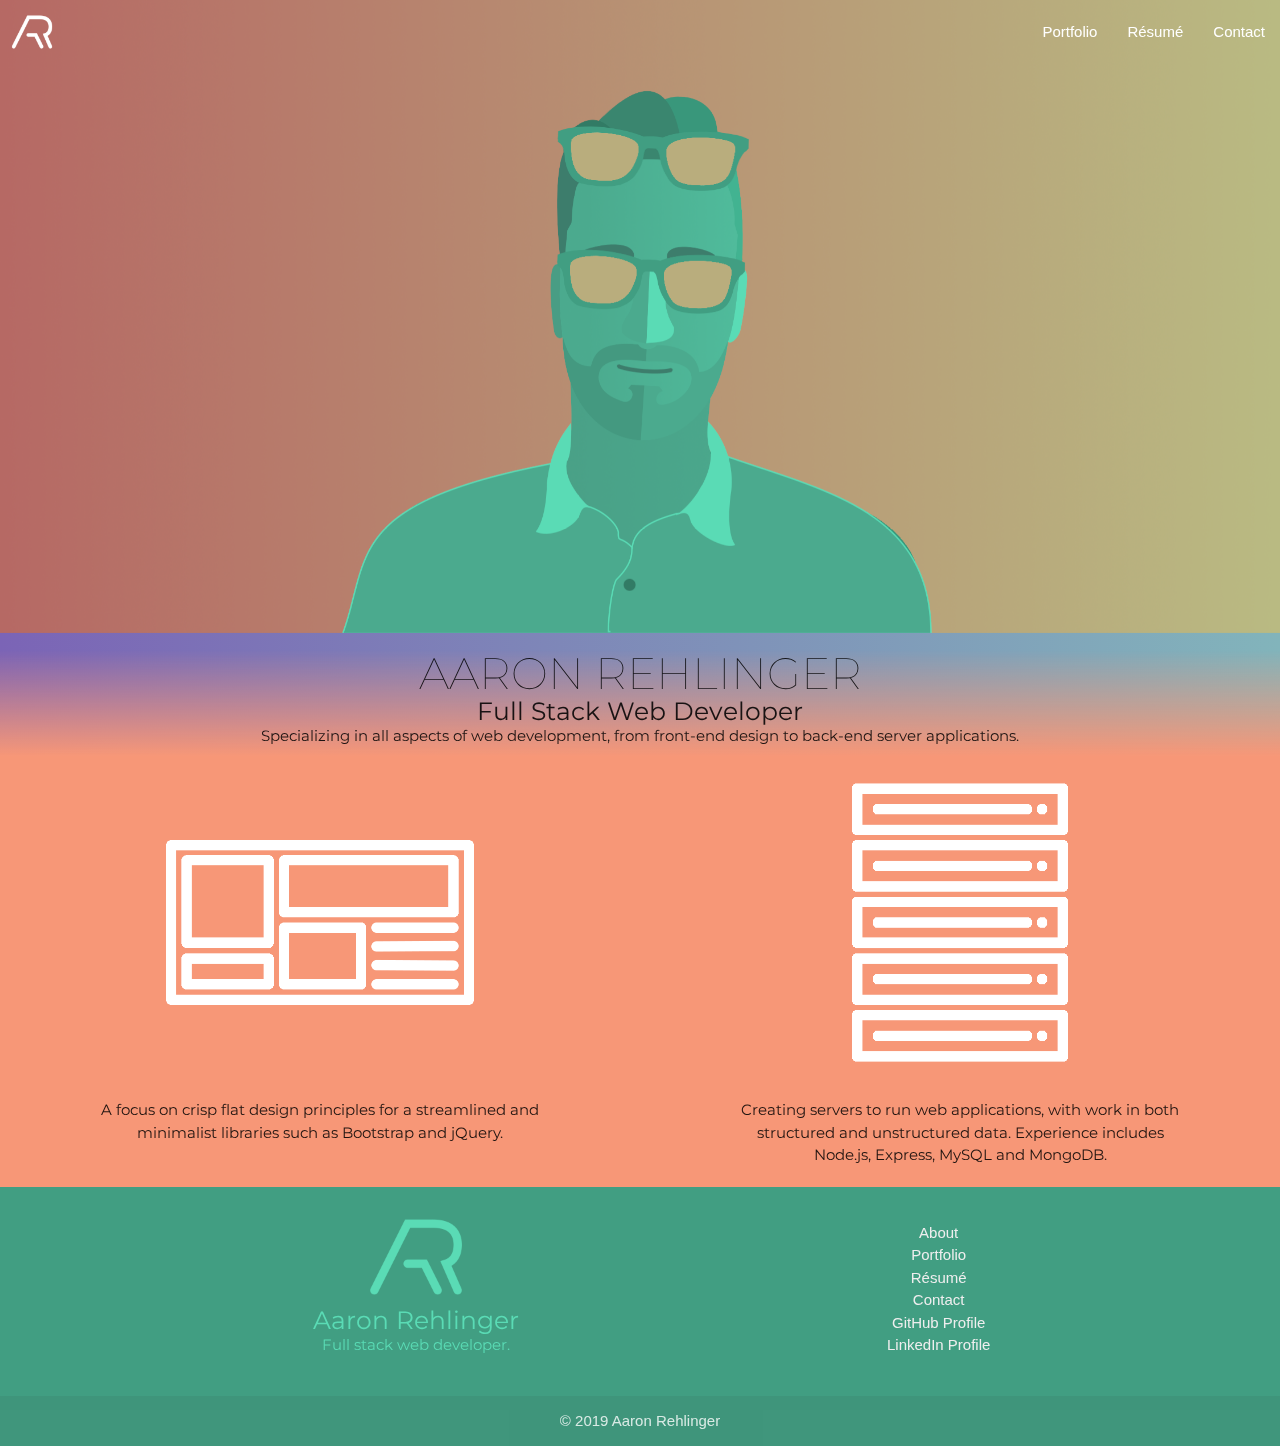
<file: index.html>
<!DOCTYPE html>
<html>

<head>
    <meta charset="utf-8" />
    <meta http-equiv="X-UA-Compatible" content="IE=edge">
    <title>Aaron Rehlinger</title>
    <meta name="viewport" content="width=device-width, initial-scale=1">
    <link rel="shortcut icon" href="assets/images/favicon.ico" type="image/x-icon">
    <link rel="stylesheet" href="https://cdnjs.cloudflare.com/ajax/libs/materialize/1.0.0/css/materialize.min.css">
    <link href="https://fonts.googleapis.com/icon?family=Material+Icons" rel="stylesheet">
    <script src="https://cdnjs.cloudflare.com/ajax/libs/materialize/1.0.0/js/materialize.min.js"></script>
    <script src="https://code.jquery.com/jquery-3.3.1.min.js"
        integrity="sha256-FgpCb/KJQlLNfOu91ta32o/NMZxltwRo8QtmkMRdAu8=" crossorigin="anonymous"></script>
    <link href="https://fonts.googleapis.com/css?family=Montserrat" rel="stylesheet">
    <link rel="stylesheet" type="text/css" media="screen" href="assets/css/style.css" />
    <script src="assets/javascript/app.js"></script>
</head>

<body>
    <img id="bckgrnd" src="assets/images/Gradient Background.png">
    <img id="cloud" src="assets/images/Cloud.png">
    <img id="cloud2" src="assets/images/Cloud.png">
    <img id="sign" src="assets/images/UCSign.png">
    <img id="guy" src="assets/images/AR Toon Background.png">
    <img id="glasses" src="assets/images/AR Toon Glasses.png">

    <nav id="homeNav" style="position:fixed">
        <a href="https://rehlingera.github.io/me/index.html" class="brand-logo"><img
                src="assets/images/ARLogoWhite.png" style="height:64px;padding:10px"></a>
        <div class="nav-wrapper hide-on-med-and-down" id="homeNav">
            <ul id="nav-mobile homeNav" class="right hide-on-med-and-down">
                <li><a href="https://rehlingera.github.io/me/portfolio.html">Portfolio</a></li>
                <li><a href="https://rehlingera.github.io/me/assets/resume.pdf"
                        target="_blank">Résumé</a></li>
                <li><a href="https://rehlingera.github.io/me/contact.html">Contact</a></li>
            </ul>
        </div>
        <div class="mobile-nav-wrapper hide-on-med-and-up">
            <ul id="homeNav">
                <li class="mobLink" style="left:34%"><a style="padding:0px"
                        href="https://rehlingera.github.io/me/portfolio.html"><img class="icon"
                            src="assets/images/Portfolio.png" alt="Portfolio"></a></li>
                <li class="mobLink" style="left:57%"><a style="padding:0px"
                        href="https://rehlingera.github.io/me/assets/resume.pdf"
                        target="_blank"><img class="icon" src="assets/images/Resume.png" alt="Resume"></a> </li>
                <li class="mobLink" style="left:80%"><a style="padding:0px"
                        href="https://rehlingera.github.io/me/contact.html"><img class="icon"
                            src="assets/images/Contact.png" alt="Contact"></a> </li>
            </ul>
        </div>
    </nav>

    <div id="bodyFooterWrapper">
        <div id="header">
            <div class="row" style="margin-bottom:0px">
                <div class="col m12 s12">
                    <div>
                        <h3>AARON REHLINGER</h3>
                        <h5>Full Stack Web Developer</h5>
                        <p>Specializing in all aspects of web development, from front-end design to back-end server
                            applications.</p>
                    </div>
                </div>
            </div>
        </div>
        <div id="body">
            <div class="row" style="margin-bottom:0px">
                <div class="col m6 s12">
                    <img src="assets/images/FrontEnd.png"
                        style="width:50%;margin-left:auto;margin-right:auto;display:block">
                    <br />
                    <p style="width:75%;margin-left:auto;margin-right:auto">A focus on crisp flat design principles
                        for
                        a
                        streamlined and minimalist libraries such as Bootstrap and jQuery.</p>
                </div>
                <div class="col m6 s12">
                    <img src="assets/images/BackEnd.png"
                        style="width:50%;margin-left:auto;margin-right:auto;display:block">
                    <br />
                    <p style="width:75%;margin-left:auto;margin-right:auto">Creating servers to run web
                        applications,
                        with
                        work in both structured and unstructured data. Experience includes Node.js, Express, MySQL
                        and
                        MongoDB.</p>
                </div>
            </div>
        </div>

        <footer class="page-footer">
            <div class="container">
                <div class="row">
                    <div class="col l6 s12">
                        <img src="assets/images/ARLogoLightGreen.png"
                            style="width:100px;margin-left:auto;margin-right:auto;display:block">
                        <h5 style="color:rgb(90,219,181)">Aaron Rehlinger</h5>
                        <p style="color:rgb(90,219,181)">Full stack web developer.</p>
                    </div>
                    <div class="col l4 offset-l2 s12">
                        <ul style="text-align:center">
                            <li><a class="grey-text text-lighten-3"
                                    href="https://rehlingera.github.io/me/index.html">About</a>
                            </li>
                            <li><a class="grey-text text-lighten-3"
                                    href="https://rehlingera.github.io/me/portfolio.html">Portfolio</a>
                            </li>
                            <li><a class="grey-text text-lighten-3"
                                    href="https://rehlingera.github.io/me/assets/resume.pdf"
                                    target="_blank">Résumé</a></li>
                            <li><a class="grey-text text-lighten-3"
                                    href="https://rehlingera.github.io/me/contact.html">Contact</a>
                            </li>
                            <li><a class="grey-text text-lighten-3" href="https://github.com/rehlingera">GitHub
                                    Profile</a>
                            </li>
                            <li><a class="grey-text text-lighten-3"
                                    href="https://www.linkedin.com/in/aaron-rehlinger-377597140/">LinkedIn
                                    Profile</a></li>
                        </ul>
                    </div>
                </div>
            </div>
            <div class="footer-copyright" style="text-align:center">
                <div class="container">
                    © 2019 Aaron Rehlinger
                </div>
            </div>
        </footer>
    </div>
</body>

</html>
</file>
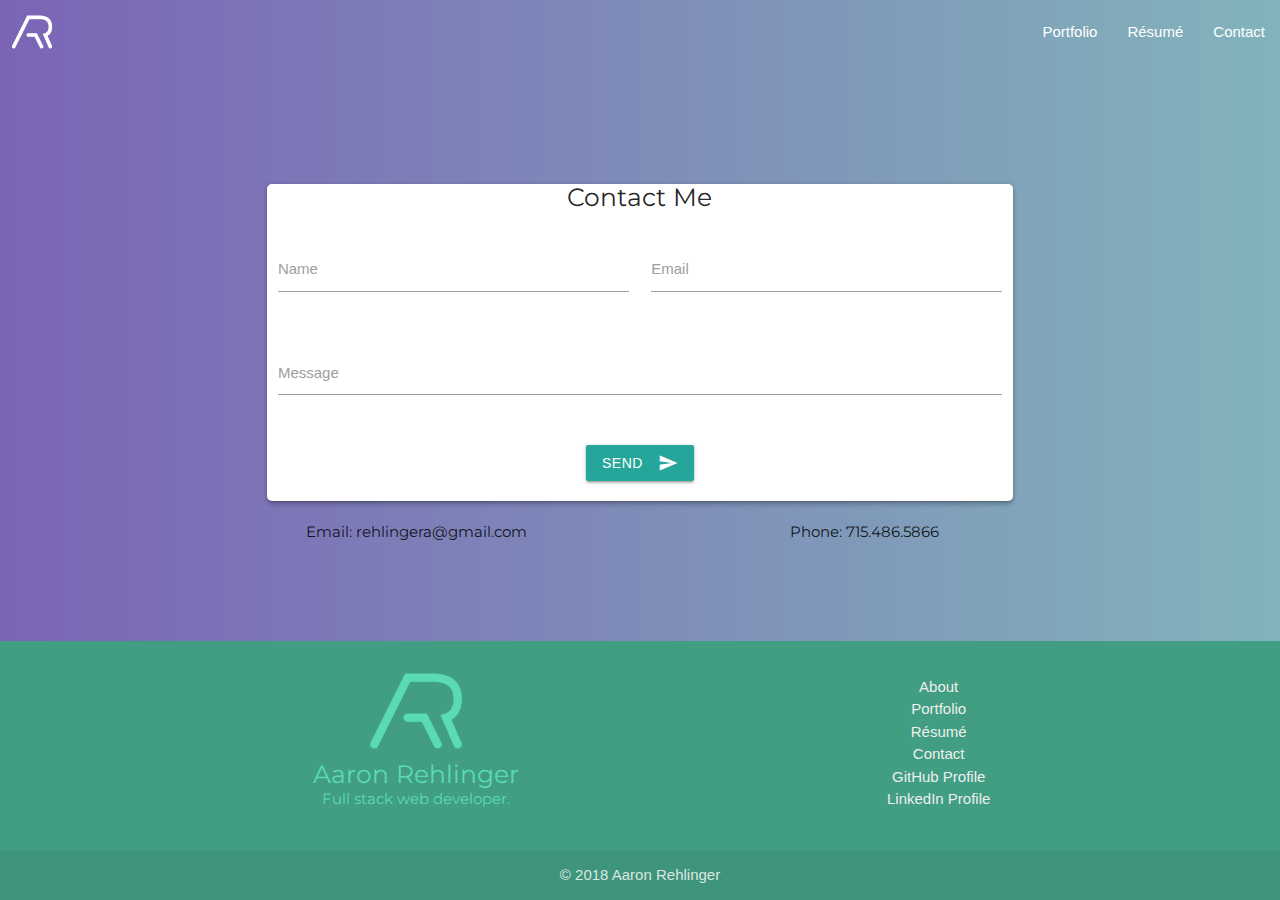
<file: contact.html>
<!DOCTYPE html>
<html>

<head>
    <meta charset="utf-8" />
    <meta http-equiv="X-UA-Compatible" content="IE=edge">
    <title>Aaron Rehlinger</title>
    <meta name="viewport" content="width=device-width, initial-scale=1">
    <link rel="shortcut icon" href="assets/images/favicon.ico" type="image/x-icon">
    <link rel="stylesheet" href="https://cdnjs.cloudflare.com/ajax/libs/materialize/1.0.0/css/materialize.min.css">
    <link href="https://fonts.googleapis.com/icon?family=Material+Icons" rel="stylesheet">
    <script src="https://cdnjs.cloudflare.com/ajax/libs/materialize/1.0.0/js/materialize.min.js"></script>
    <script src="https://code.jquery.com/jquery-3.3.1.min.js" integrity="sha256-FgpCb/KJQlLNfOu91ta32o/NMZxltwRo8QtmkMRdAu8="
        crossorigin="anonymous"></script>
    <link href="https://fonts.googleapis.com/css?family=Montserrat" rel="stylesheet">
    <link rel="stylesheet" type="text/css" media="screen" href="assets/css/style.css" />
    <script src="assets/javascript/app.js"></script>
</head>

<body>
    <nav>
        <div class="nav-wrapper">
            <a href="https://rehlingera.github.io/Professional_Portfolio/index.html" class="brand-logo"><img src="assets/images/ARLogoWhite.png"
                    style="height:64px;padding:10px"></a>
            <ul id="nav-mobile" class="right hide-on-med-and-down">
                <li><a href="https://rehlingera.github.io/Professional_Portfolio/portfolio.html">Portfolio</a></li>
                <li><a href="https://rehlingera.github.io/Professional_Portfolio/assets/resume.pdf" target="_blank">Résumé</a></li>
                <li><a href="https://rehlingera.github.io/Professional_Portfolio/contact.html">Contact</a></li>
            </ul>
        </div>
    </nav>

    <div class="container">
        <div class="row">
            <div class="col l12 hide-on-med-and-down" style="height:100px"></div>
        </div>
        <div class="row">
            <div class="col l1 hide-on-med-and-down"></div>
            <div class="col l10 s12" style="background-color:white; border-radius:5px; box-shadow: 0 4px 4px 0 rgba(0,0,0,0.14), 0 3px 1px -2px rgba(0,0,0,0.12), 0 1px 5px 0 rgba(0,0,0,0.2)">
                <div class="row">
                    <div class="col l12 s12">
                        <h5>Contact Me</h5>
                    </div>
                </div>
                <div class="row">
                    <div class="col l6 s12">
                        <div class="input-field">
                            <input id="name" type="text" class="validate">
                            <label for="name">Name</label>
                        </div>
                    </div>
                    <div class="col l6 s12">
                        <div class="input-field">
                            <input id="email" type="email" class="validate">
                            <label for="email">Email</label>
                        </div>
                    </div>
                </div>
                <div class="row">
                    <div class="col l12 s12">
                        <div class="input-field">
                            <textarea id="message" class="materialize-textarea"></textarea>
                            <label for="message">Message</label>
                        </div>
                    </div>
                </div>
                <div class="row">
                    <div class="col l4 s12"></div>
                    <div class="col l4 s12">
                        <button class="btn waves-effect waves-light" id="sendButton" type="submit" name="action">Send<i
                                class="material-icons right">send</i>
                        </button>
                    </div>
                    <div class="col l4 s12">
                        
                    </div>
                </div>
            </div>
            <div class="col l1 hide-on-med-and-down"></div>
        </div>
        <div class="row">
            <div class="col l6 hide-on-med-and-down" style="height:100px">
                <p>Email: rehlingera@gmail.com</p>
            </div>
            <div class="col l6 hide-on-med-and-down" style="height:100px">
                <p>Phone: 715.486.5866</p>
            </div>
        </div>
    </div>

    <footer class="page-footer">
        <div class="container">
            <div class="row">
                <div class="col l6 s12">
                    <img src="assets/images/ARLogoLightGreen.png" style="width:100px;margin-left:auto;margin-right:auto;display:block">
                    <h5 style="color:rgb(90,219,181)">Aaron Rehlinger</h5>
                    <p style="color:rgb(90,219,181)">Full stack web developer.</p>
                </div>
                <div class="col l4 offset-l2 s12">
                    <ul style="text-align:center">
                        <li><a class="grey-text text-lighten-3" href="https://rehlingera.github.io/Professional_Portfolio/index.html">About</a></li>
                        <li><a class="grey-text text-lighten-3" href="https://rehlingera.github.io/Professional_Portfolio/portfolio.html">Portfolio</a></li>
                        <li><a class="grey-text text-lighten-3" href="https://rehlingera.github.io/Professional_Portfolio/assets/resume.pdf"
                                target="_blank">Résumé</a></li>
                        <li><a class="grey-text text-lighten-3" href="https://rehlingera.github.io/Professional_Portfolio/contact.html">Contact</a></li>
                        <li><a class="grey-text text-lighten-3" href="https://github.com/rehlingera">GitHub Profile</a></li>
                        <li><a class="grey-text text-lighten-3" href="https://www.linkedin.com/in/aaron-rehlinger-377597140/">LinkedIn
                                Profile</a></li>
                    </ul>
                </div>
            </div>
        </div>
        <div class="footer-copyright" style="text-align:center">
            <div class="container">
                © 2018 Aaron Rehlinger
            </div>
        </div>
    </footer>
</body>

</html>
</file>
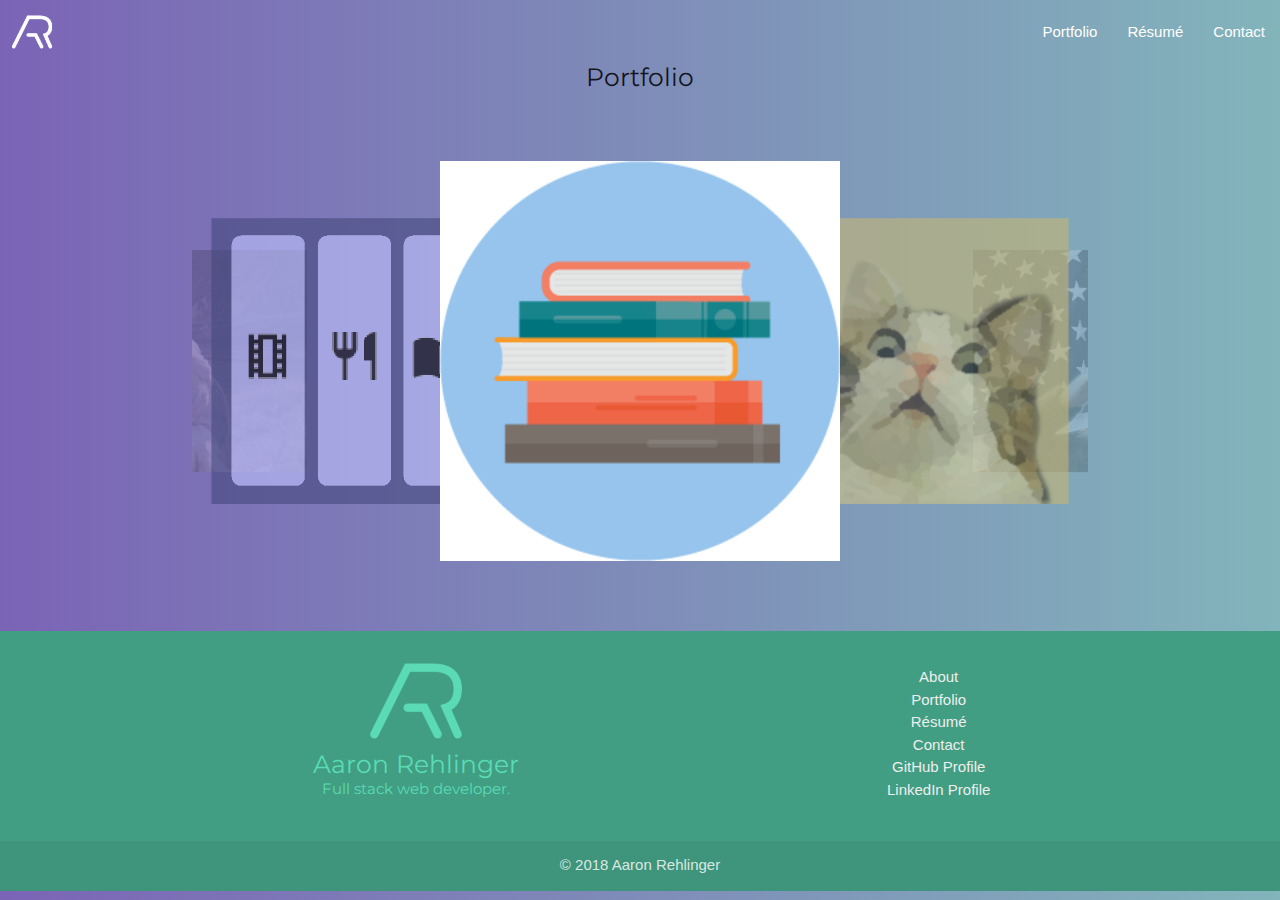
<file: portfolio.html>
<!DOCTYPE html>
<html>

<head>
    <meta charset="utf-8" />
    <meta http-equiv="X-UA-Compatible" content="IE=edge">
    <title>Aaron Rehlinger</title>
    <meta name="viewport" content="width=device-width, initial-scale=1">
    <link rel="shortcut icon" href="assets/images/favicon.ico" type="image/x-icon">
    <link rel="stylesheet" href="https://cdnjs.cloudflare.com/ajax/libs/materialize/1.0.0/css/materialize.min.css">
    <link href="https://fonts.googleapis.com/icon?family=Material+Icons" rel="stylesheet">
    <script src="https://cdnjs.cloudflare.com/ajax/libs/materialize/1.0.0/js/materialize.min.js"></script>
    <script src="https://code.jquery.com/jquery-3.3.1.min.js"
        integrity="sha256-FgpCb/KJQlLNfOu91ta32o/NMZxltwRo8QtmkMRdAu8=" crossorigin="anonymous"></script>
    <link href="https://fonts.googleapis.com/css?family=Montserrat" rel="stylesheet">
    <link rel="stylesheet" type="text/css" media="screen" href="assets/css/style.css" />
    <script src="assets/javascript/app.js"></script>
</head>

<body>
    <nav>
        <div class="nav-wrapper">
            <a href="https://rehlingera.github.io/Professional_Portfolio/index.html" class="brand-logo"><img
                    src="assets/images/ARLogoWhite.png" style="height:64px;padding:10px"></a>
            <ul id="nav-mobile" class="right hide-on-med-and-down">
                <li><a href="https://rehlingera.github.io/Professional_Portfolio/portfolio.html">Portfolio</a></li>
                <li><a href="https://rehlingera.github.io/Professional_Portfolio/assets/resume.pdf"
                        target="_blank">Résumé</a></li>
                <li><a href="https://rehlingera.github.io/Professional_Portfolio/contact.html">Contact</a></li>
            </ul>
        </div>
    </nav>

    <div class="container">
        <div class="row">
            <div class="col-s12">
                <h5>Portfolio</h5>
            </div>
        </div>
        <div class="row">
            <div class="col-s10">
                <div class="carousel">
                    <a class="carousel-item" id="bk" href="https://obscure-lowlands-48939.herokuapp.com/"
                        target="_blank"><img src="assets/images/books-illustration-png.png" style="height:100%;width:100%">
                        <div class="labelFloat" id="bk">
                            <h5>BookKeeper</h5>
                        </div>
                    </a>
                    <a class="carousel-item" id="cc" href="https://rehlingera.github.io/Clicky-Game/"
                        target="_blank"><img src="assets/images/CatConsoler.png" style="height:100%;width:100%">
                        <div class="labelFloat" id="cc">
                            <h5>Cat Consoler</h5>
                        </div>
                    </a>
                    <a class="carousel-item" id="rsp" href="https://fast-inlet-68980.herokuapp.com/"
                        target="_blank"><img src="assets/images/RealScrapedPolitics.png" style="height:100%;width:100%">
                        <div class="labelFloat" id="rsp">
                            <h5>Real Scraped Politics</h5>
                        </div>
                    </a>
                    <a class="carousel-item" id="hg" href="https://lit-reaches-81284.herokuapp.com/"
                        target="_blank"><img src="assets/images/HGLogoDark.PNG" style="height:100%;width:100%">
                        <div class="labelFloat" id="hg">
                            <h5>Hero Genesis</h5>
                        </div>
                    </a>
                    <a class="carousel-item" id="burger" href="https://blooming-chamber-53517.herokuapp.com/"
                        target="_blank"><img src="assets/images/burger.jpg" style="height:100%;width:100%">
                        <div class="labelFloat" id="burger">
                            <h5>Eat-Da-Burger</h5>
                        </div>
                    </a>
                    <a class="carousel-item" id="bamazon" href="https://github.com/rehlingera/bamazon"
                        target="_blank"><img src="assets/images/Bamazon.png" style="height:100%;width:100%">
                        <div class="labelFloat" id="bamazon">
                            <h5>Bamazon</h5>
                        </div>
                    </a>
                    <a class="carousel-item" id="friendFinder" href="https://warm-dawn-60945.herokuapp.com/"
                        target="_blank"><img src="assets/images/FriendFinder.png" style="height:100%;width:100%">
                        <div class="labelFloat" id="friendFinder">
                            <h5>FriendFinder</h5>
                        </div>
                    </a>
                    <a class="carousel-item" id="liri" href="https://github.com/rehlingera/liri-node-app"
                        target="_blank"><img src="assets/images/LIRIBot.png" style="height:100%;width:100%">
                        <div class="labelFloat" id="liri">
                            <h5>LIRI Bot</h5>
                        </div>
                    </a>
                    <a class="carousel-item" id="hangman" href="https://rehlingera.github.io/Word-Guess-Game/"
                        target="_blank"><img src="assets/images/ACSIIDino.PNG" style="height:100%;width:100%">
                        <div class="labelFloat" id="hangman">
                            <h5>Hangman: Dinosaur Edition</h5>
                        </div>
                    </a>
                    <a class="carousel-item" id="trivia" href="https://rehlingera.github.io/TriviaGame/"
                        target="_blank"><img src="assets/images/Trivia.png" style="height:100%;width:100%">
                        <div class="labelFloat" id="trivia">
                            <h5>Video Game Trivia</h5>
                        </div>
                    </a>
                    <a class="carousel-item" id="rpg" href="https://rehlingera.github.io/unit-4-game/"
                        target="_blank"><img src="assets/images/LOTR.PNG" style="height:100%;width:100%">
                        <div class="labelFloat" id="rpg">
                            <h5>LOTR RPG</h5>
                        </div>
                    </a>
                    <a class="carousel-item" id="boredom" href="https://rehlingera.github.io/Project-1/"
                        target="_blank"><img src="assets/images/BoreDom.png" style="height:100%;width:100%">
                        <div class="labelFloat" id="boredom">
                            <h5>BoreDOM</h5>
                        </div>
                    </a>
                </div>
            </div>
            <div class="col-s2">
                <div id="descriptionArea"></div>
            </div>
        </div>
    </div>

    <footer class="page-footer">
        <div class="container">
            <div class="row">
                <div class="col l6 s12">
                    <img src="assets/images/ARLogoLightGreen.png"
                        style="width:100px;margin-left:auto;margin-right:auto;display:block">
                    <h5 style="color:rgb(90,219,181)">Aaron Rehlinger</h5>
                    <p style="color:rgb(90,219,181)">Full stack web developer.</p>
                </div>
                <div class="col l4 offset-l2 s12">
                    <ul style="text-align:center">
                        <li><a class="grey-text text-lighten-3"
                                href="https://rehlingera.github.io/Professional_Portfolio/index.html">About</a></li>
                        <li><a class="grey-text text-lighten-3"
                                href="https://rehlingera.github.io/Professional_Portfolio/portfolio.html">Portfolio</a>
                        </li>
                        <li><a class="grey-text text-lighten-3"
                                href="https://rehlingera.github.io/Professional_Portfolio/assets/resume.pdf"
                                target="_blank">Résumé</a></li>
                        <li><a class="grey-text text-lighten-3"
                                href="https://rehlingera.github.io/Professional_Portfolio/contact.html">Contact</a></li>
                        <li><a class="grey-text text-lighten-3" href="https://github.com/rehlingera">GitHub Profile</a>
                        </li>
                        <li><a class="grey-text text-lighten-3"
                                href="https://www.linkedin.com/in/aaron-rehlinger-377597140/">LinkedIn
                                Profile</a></li>
                    </ul>
                </div>
            </div>
        </div>
        <div class="footer-copyright" style="text-align:center">
            <div class="container">
                © 2018 Aaron Rehlinger
            </div>
        </div>
    </footer>
</body>

</html>
</file>
<file: assets/css/style.css>
/* ALL SCREENS */

html {
    scroll-behavior: smooth;
}

#homeNav {
    background-color: rgba(0, 0, 0, 0);
    box-shadow: 0px 0px 0px 0px;
}

.page-footer {
    background-color: rgb(65, 158, 130);
}

h5, h3 {
    text-align: center;
    margin: 0px;
    padding: 0px 0px 0px 0px;
    font-family: 'Montserrat', sans-serif;
}

h3 {
    font-weight: lighter;
    font-kerning: 5px;
}

p {
    text-align: center;
    margin: 0px;
    padding: 0px 0px 20px 0px;
    font-family: 'Montserrat', sans-serif;
}

body {
    background-color: rgb(255, 168, 140);
    background-image: linear-gradient(to left, rgb(130, 180, 187), rgb(123, 100, 182));
    background-size: 100%;
    background-attachment: fixed;
    background-position-y: -50px;
    -webkit-transition: background-image 1s ease-in-out;
    transition: background-image 1s ease-in-out;
}

.labelFloat {
    position: relative;
    top: -406px;
    text-align: center;
    background-color: RGBA(0, 0, 0, .5);
    color: white;
    padding-bottom: 5px;
    display: none;
}

.navLink {
    height: 100%;
}

.mobLink {
    height: 35px;
    width: 35px;
    position: fixed;
    top: 15px;
    padding: 0px;
}

.icon {
    height: 35px;
    width: 35px;
}

.carousel {
    height: 500px!important
}

.carousel-item {
    height: 400px!important;
    width: 400px!important
}

.carousel-item:hover>.labelFloat {
    display: block;
    background-color: RGBA(0, 0, 0, .5);
}

#sendButton {
    display: block;
    margin: 0 auto;
}

.brand-logo {
    font-size: 1.5rem!important;
}

#guy {
    position: fixed;
    top: 0px;
    width: 100%;
    opacity: 0;
    transition: top 1s, opacity 1s;
    transition-timing-function: ease-out;
}

#bckgrnd {
    position: fixed;
    top: 0px;
    width: 100%;
    opacity: 0;
    transition: opacity .5s;
}

#glasses {
    position: fixed;
    left: 43.5vw;
    top: 14vh;
    width: 15vw;
    opacity: 0;
    transform: rotate(0deg);
    transition: transform .25s, opacity 1s;
    transition-timing-function: ease-out;
}

#sign {
    position:fixed;
    left: 15vw;
    top: -50vh;
    width: 20vw;
    transform: rotate(5deg);
    transition: transform .5s, top .25s, left .5s;
    transition-timing-function: ease-in-out;
}

#header {
    background-image: linear-gradient(rgba(0, 0, 0, 0), rgba(247, 151, 119, 1) 90%);
}

#bodyFooterWrapper {
    position: relative;
    top: 650px;
    transition: top .5s;
}

#body {
    background-color: rgba(247, 151, 119, 1);
}

nav {
    background-color: rgba(0, 0, 0, 0);
    box-shadow: 0 0 0 0;
}

#cloud {
    position: fixed;
    width: 25vw;
    top: 0px;
    left: 0%;
    opacity: 0;
    width: 100%;
    transition: left 120s, opacity 1s;
    transition-timing-function: ease-out;
}

#cloud2 {
    position: fixed;
    width: 25vw;
    top: 0px;
    left: -100%;
    opacity: 0;
    width: 100%;
    transition: left 120s, opacity 1s;
    transition-timing-function: ease-out;
}

/* MOBILE SCREENS */

@media only screen and (max-width: 767px) {
    body {
        height: 100%;
        overflow: auto;
        margin: 0;
    }
    #bckgrnd {
        width: 100%;
        height: 100%;
    }
    #guy {
        top: 0px;
        height: 100vh;
        width: 325vw;
        left: -115vw;
    }
    #glasses {
        left: 25.5vw;
        top: 36.5vh;
        width: 50vw;
    }
    .brand-logo {
        left: 15%!important;
        position: fixed!important;
    }
    #bodyFooterWrapper {
        top: 72vh;
    }
    #cloud {
        height: 100vh;
        width: 325vw;
    }
    #cloud2 {
        height: 100vh;
        width: 325vw;
    }
    #sign {
        width:37vw;
    }
}

/* DESKTOP SCREENS */

@media only screen and (min-width: 768px) {
    #bckgrnd {
        width: 100%;
    }
}
</file>
